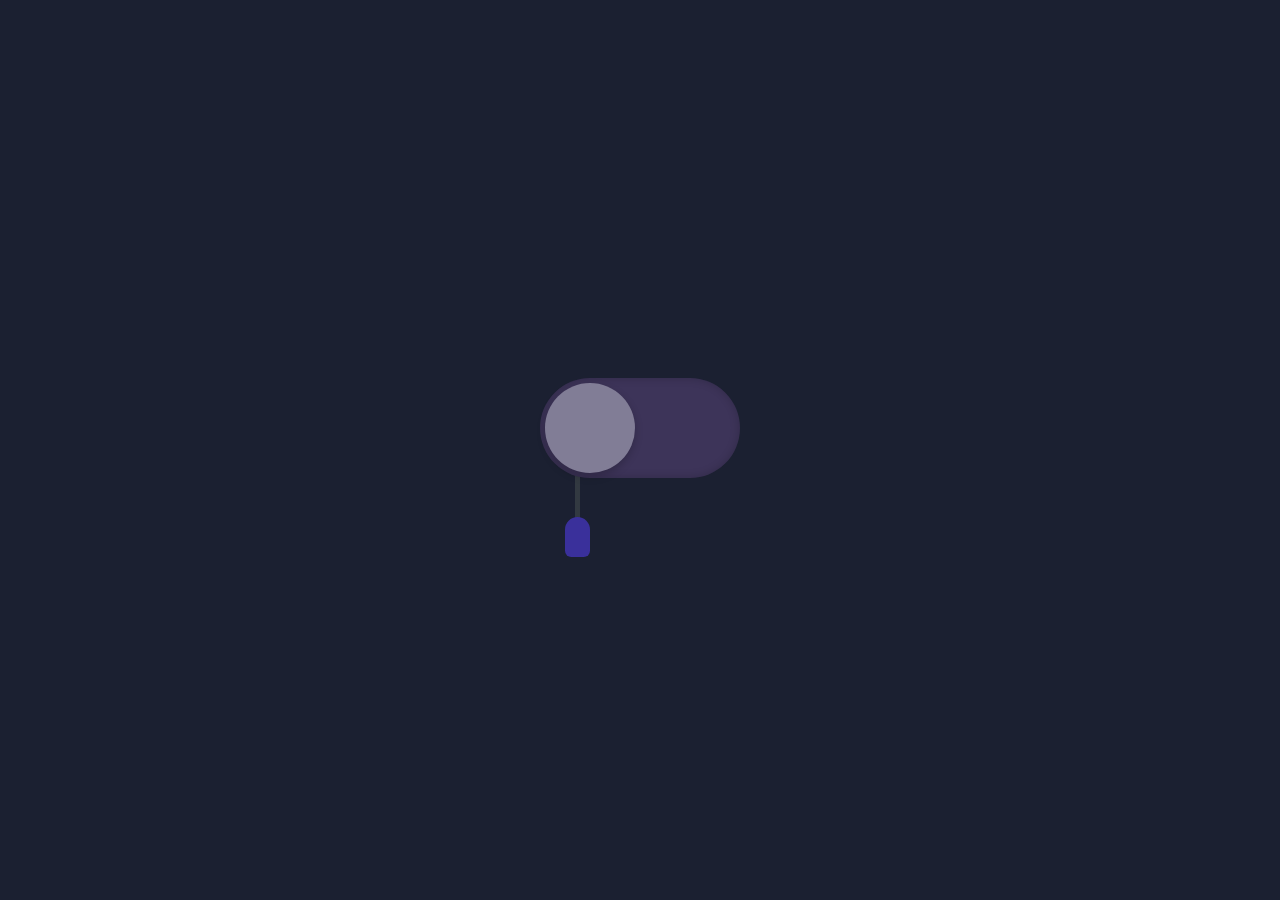
<file: Light-On-Off/index.html>
<!DOCTYPE html>
<html>

<head>
    <title>Light Switch</title>
    <meta charset="UTF-8">
    <link rel="stylesheet" href="styles.css" />
</head>

<body>
    <div class="container">
        <input type="checkbox" class="switchBtn">
        <div class="thread">
            <div class="threadShadow"></div>
        </div>
        <div class="threadEnd">
            <div class="threadEndShadow"></div>
        </div>
    </div>
    <script src="index.js"></script>
</body>

</html>
</file>
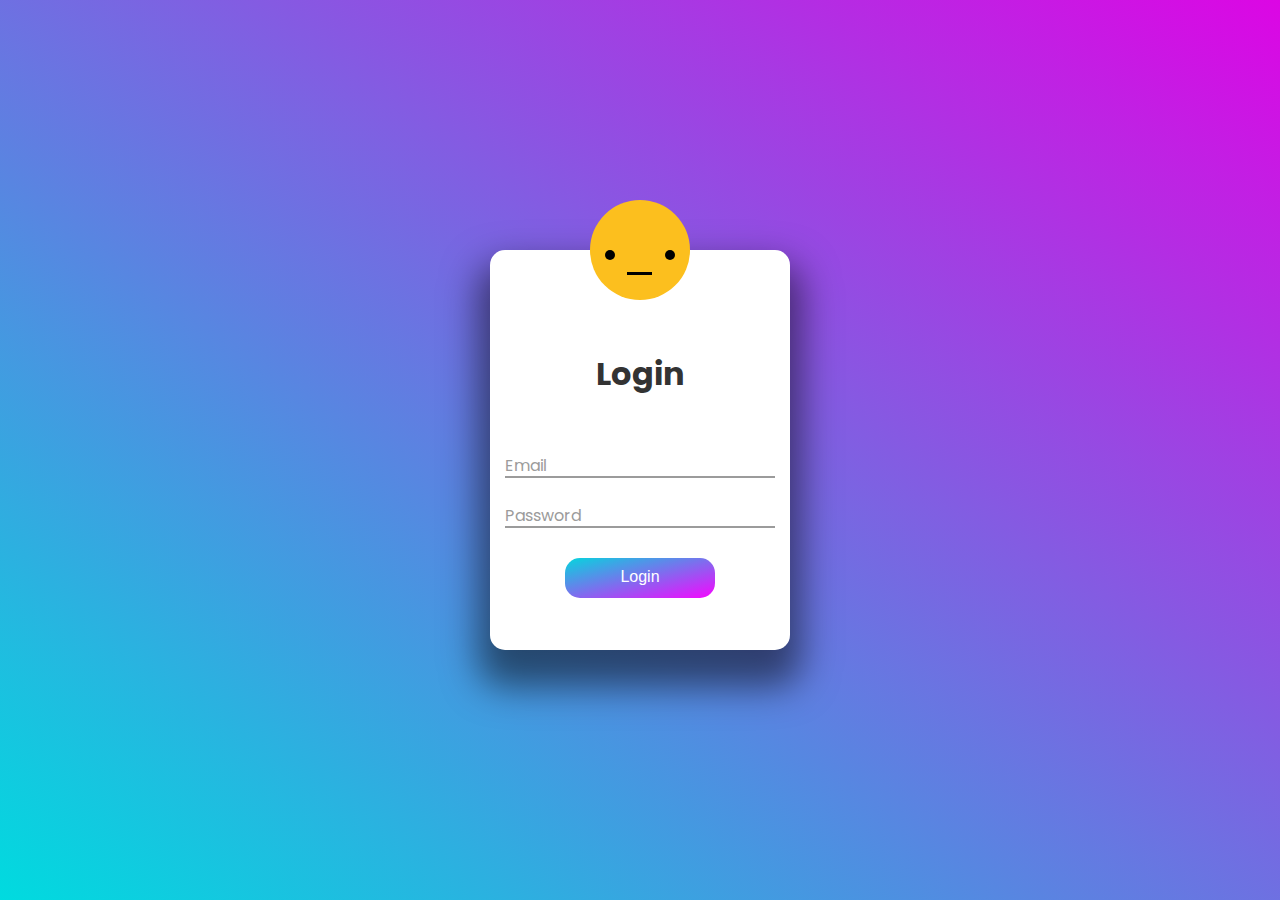
<file: login-form/index.html>
<!DOCTYPE html>
<html>
<head>
    <meta charset="UTF-8">
    <title>Login Form</title>
    <link rel="stylesheet" href="styles.css">
    <link href="https://fonts.googleapis.com/css?family=Poppins&amp;display=swap" 
    rel="stylesheet">
</head>
<body>
    <div class="form">
        <div class="faceContainer">
            <div class="eye" id="left"></div>
            <div class="eye" id="right"></div>
            <div class="mouth"></div>
        </div>
        <h1>Login</h1>
        <input type="email" id="email" autocomplete="off" required>
        <label for="email" class="labelEmail">
            <span class="contentEmail">Email</span></label>
        <input type="password" id="pass" required>
        <label for="pass" class="labelPass">
            <span class="contentPass">Password</span></label>
        <button class="btn">
            <span style="margin-top: 10px;">Login</span></button>
    </div>
    <script src="index.js"></script>
</body>
</html>
</file>
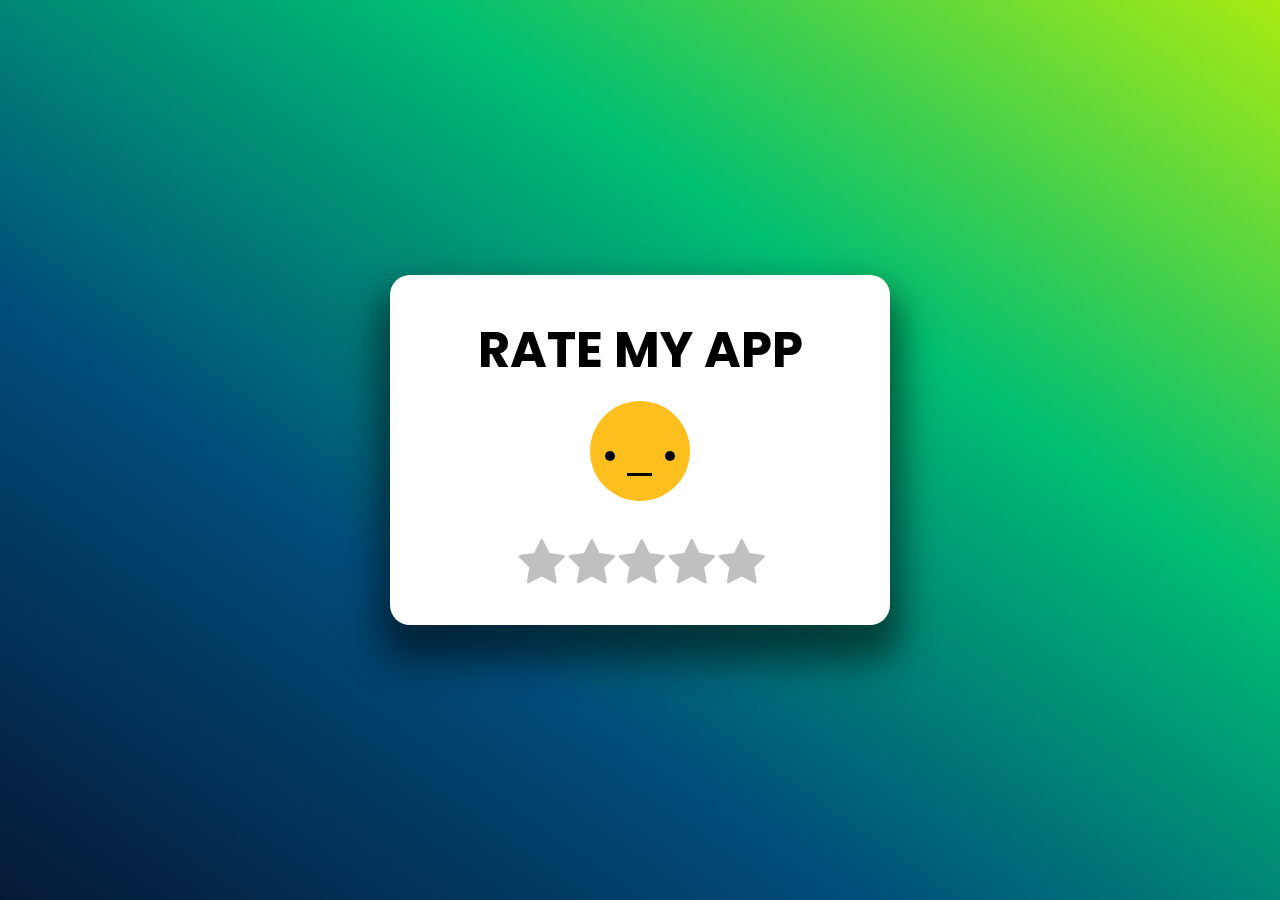
<file: rating/index.html>
<!DOCTYPE html>
<html>
<head>
    <meta charset="UTF-8">
    <title>Rating Animation</title>
    <link rel="stylesheet" href="styles.css">
    <link href="https://stackpath.bootstrapcdn.com/font-awesome/4.7.0/css/font-awesome.min.css" 
    rel="stylesheet">
    <link href="https://fonts.googleapis.com/css?family=Poppins&amp;display=swap" 
    rel="stylesheet">
</head>
<body>
    <div class="container">
        <h1 class="title">RATE MY APP</h1>
        <div class="emoji">
            <div class="eye"></div>
            <div class="eye"></div>
            <div class="mouth"></div>
        </div>
        <div class="starsContainer">
            <input type="radio" name="star" id="star1"><label for="star1"></label>
            <input type="radio" name="star" id="star2"><label for="star2"></label>
            <input type="radio" name="star" id="star3"><label for="star3"></label>
            <input type="radio" name="star" id="star4"><label for="star4"></label>
            <input type="radio" name="star" id="star5"><label for="star5"></label>
        </div>
    </div>
    <script src="index.js"></script>
</body>
</html>
</file>
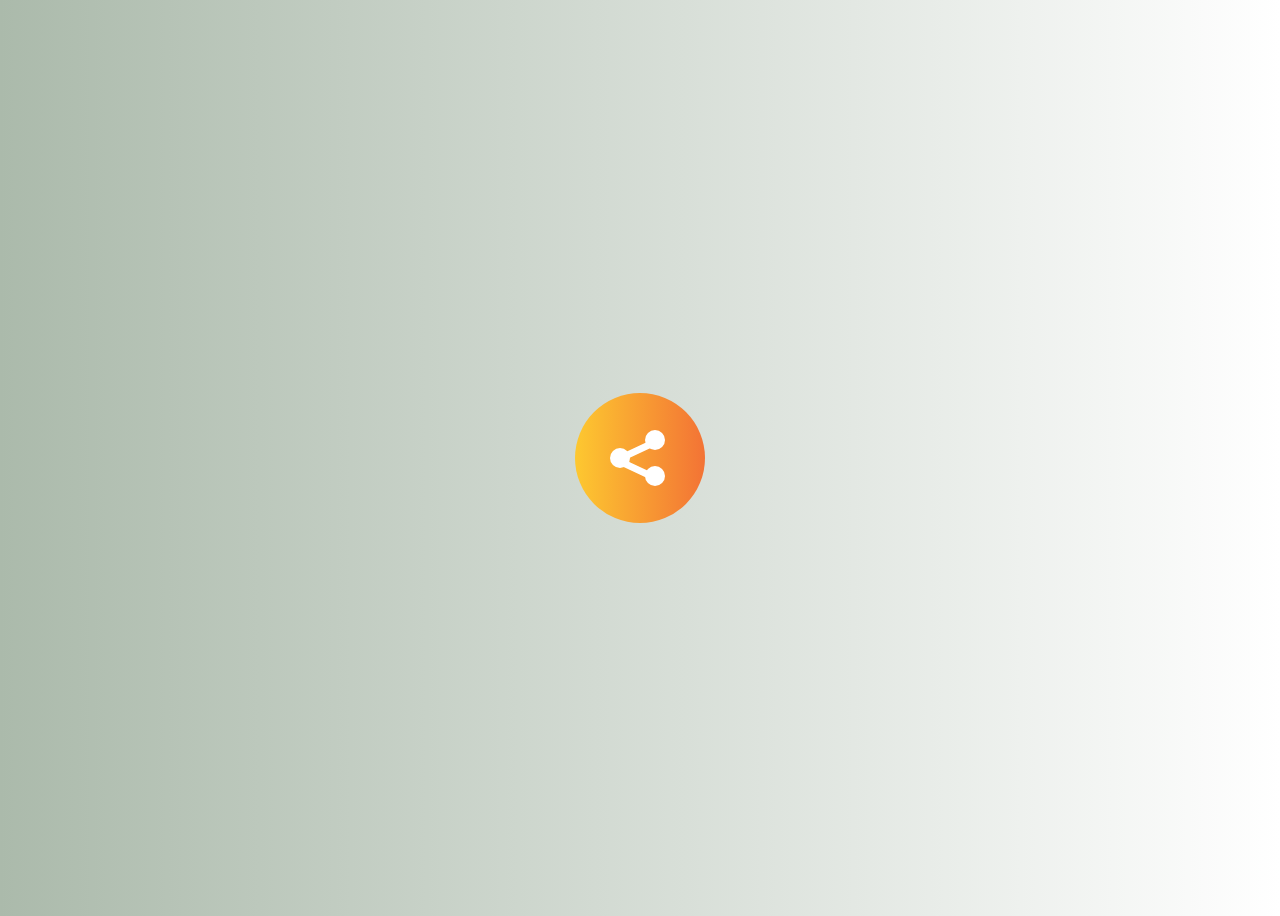
<file: share/index.html>
<!DOCTYPE html>
<html lang="en">

<head>
    <meta charset="UTF-8">
    <title>Share button</title>
    <link rel="stylesheet" href="styles.css">
    <link rel="stylesheet" 
    href="https://cdnjs.cloudflare.com/ajax/libs/font-awesome/5.12.1/css/all.min.css">
</head>

<body>
    <div class="container">
        <div class="bar1"></div>
        <div class="bar2"></div>
        <div class="facebook"><i class="fab fa-facebook-f"></i></div>
        <div class="instagram"><i class="fab fa-instagram"></i></div>
        <div class="linkedin"><i class="fab fa-linkedin-in"></i></div>
    </div>
    <script src="index.js"></script>
</body>

</html>
</file>
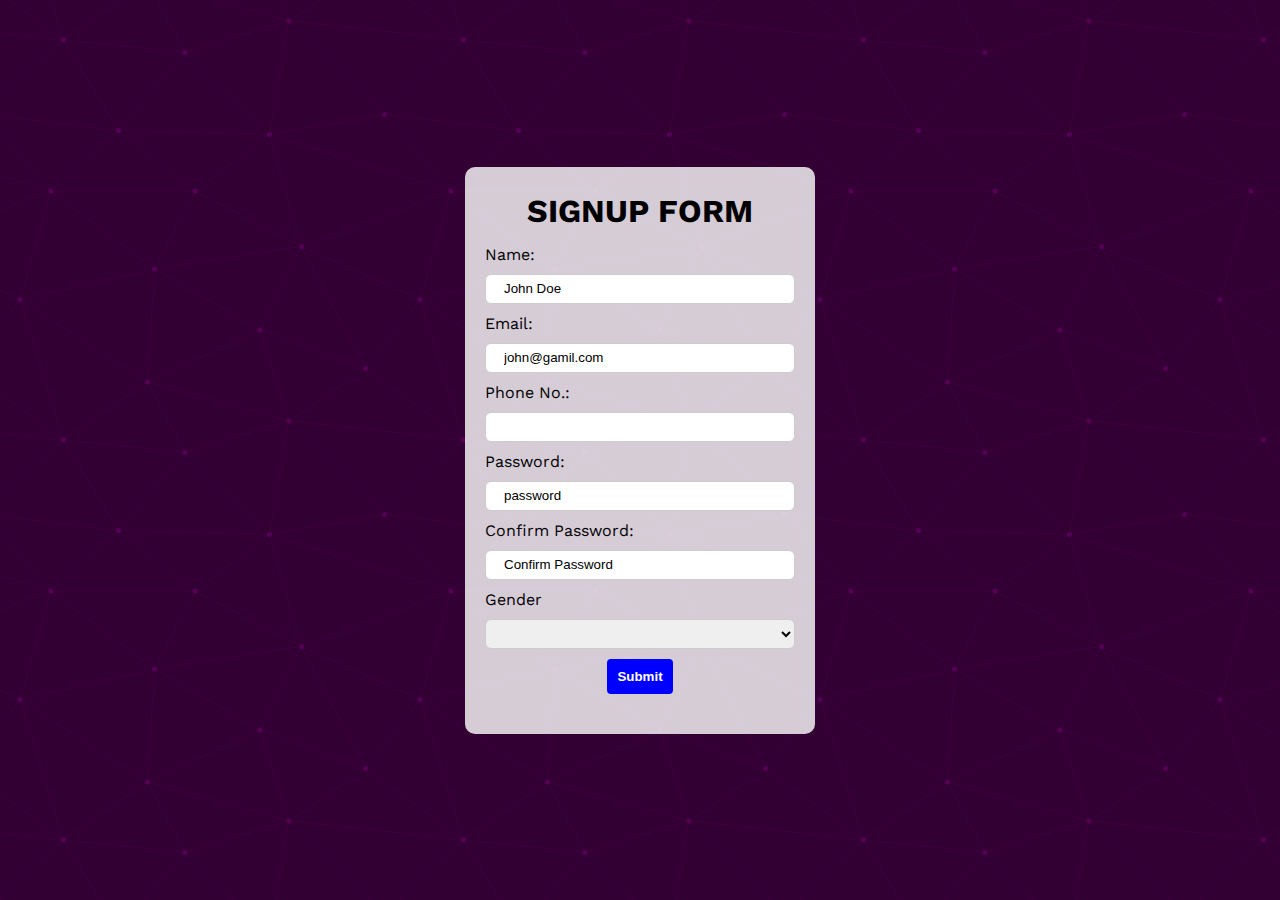
<file: signup-form/index.html>
<!DOCTYPE html>
<html>
<head>
<meta charset="utf-8">
  <meta name="viewport" content="width=device-width, initial-scale=1">
	<link href="https://fonts.googleapis.com/css2?family=Work+Sans:ital@1&display=swap" rel="stylesheet">
    <title>SIGN-UP FORM</title>
	<style>
    *
    {
      margin:0;
      padding:0;
      box-sizing: border-box;
    }
	body{
	background: #330033;
  width:100%;
  height: 100vh;
  background-image: url("data:image/svg+xml,%3Csvg xmlns='http://www.w3.org/2000/svg' width='400' height='400' viewBox='0 0 800 800'%3E%3Cg fill='none' stroke='%23404' stroke-width='1'%3E%3Cpath d='M769 229L1037 260.9M927 880L731 737 520 660 309 538 40 599 295 764 126.5 879.5 40 599-197 493 102 382-31 229 126.5 79.5-69-63'/%3E%3Cpath d='M-31 229L237 261 390 382 603 493 308.5 537.5 101.5 381.5M370 905L295 764'/%3E%3Cpath d='M520 660L578 842 731 737 840 599 603 493 520 660 295 764 309 538 390 382 539 269 769 229 577.5 41.5 370 105 295 -36 126.5 79.5 237 261 102 382 40 599 -69 737 127 880'/%3E%3Cpath d='M520-140L578.5 42.5 731-63M603 493L539 269 237 261 370 105M902 382L539 269M390 382L102 382'/%3E%3Cpath d='M-222 42L126.5 79.5 370 105 539 269 577.5 41.5 927 80 769 229 902 382 603 493 731 737M295-36L577.5 41.5M578 842L295 764M40-201L127 80M102 382L-261 269'/%3E%3C/g%3E%3Cg fill='%23505'%3E%3Ccircle cx='769' cy='229' r='5'/%3E%3Ccircle cx='539' cy='269' r='5'/%3E%3Ccircle cx='603' cy='493' r='5'/%3E%3Ccircle cx='731' cy='737' r='5'/%3E%3Ccircle cx='520' cy='660' r='5'/%3E%3Ccircle cx='309' cy='538' r='5'/%3E%3Ccircle cx='295' cy='764' r='5'/%3E%3Ccircle cx='40' cy='599' r='5'/%3E%3Ccircle cx='102' cy='382' r='5'/%3E%3Ccircle cx='127' cy='80' r='5'/%3E%3Ccircle cx='370' cy='105' r='5'/%3E%3Ccircle cx='578' cy='42' r='5'/%3E%3Ccircle cx='237' cy='261' r='5'/%3E%3Ccircle cx='390' cy='382' r='5'/%3E%3C/g%3E%3C/svg%3E");
  	display:flex;
    justify-content:center;
    align-items: center;
    box-sizing:border-box;
  }
	
	.parent{
    padding:25px 5px;
    width:350px;
  	border-radius: 10px 10px 10px 10px;
  -moz-border-radius: 10px 10px 10px 10px;
  -webkit-border-radius: 10px 10px 10px 10px;
  border: 0px solid #000000;
   background-color: rgba(255,255, 255,0.8);
   display: flex;
   flex-direction: column;
   align-items: center;
 }
 h1{
 text-align:center;
 font-family: 'Work Sans', sans-serif;
 }
form
{
  width:100%;
  display: flex;
  flex-direction: column;
  justify-content: center;
  padding: 15px;
}
 input[type=text],input[type=number], input[type=email],select {
  width: 100%;
  height:30px;
  padding: 12px 18px;
  margin: 10px 0;
  display: inline-block;
  border: 1px solid #ccc;
  border-radius: 6px;
  box-sizing: border-box;
}
input[type=submit] {
  background-color: blue;
  color: white;
  border: 2px solid transparent;
  border-radius: 4px;
  margin:auto;
  font-weight: bold;
  padding:8px;
}
input[type=submit]:hover
{
  color:blue;
  background: transparent;
  border:2px solid blue;
}
label{
  font-family: 'Work Sans', sans-serif;
}

@media (max-width:576px)
{
    body
    {
      background:rgba(255, 255, 255, 0.8);
      background:#bab2bd;
    }
    .parent
    {
      background: #bab2bd;
      width:100%;
    }
    form
    {
      padding:15px 25px;
    }
}

	</style>
</head>
<body>
  <div class="parent" id="p">
    <h1>SIGNUP FORM</h1>
    <form action="login.html">
      <label for="fname"> Name:</label>
      <input type="text" id="fname" name="fname" value="John Doe">
      <label for="email">Email:</label>
      <input type="email" id="email" name="email" value="john@gamil.com">
      <label for="number">Phone No.:</label>
      <input type="number" id="number" name="number" value="987xxxxxxxx">
      <label for="password"> Password:</label>
      <input type="text" id="pass" name="pass" value="password">
      <label for="password"> Confirm Password:</label>
      <input type="text" id="password" name="password" value="Confirm Password">
      <label for="gender">Gender</label>
        <select id="gender" name="gender">
          <option value="male">Male</option>
          <option value="female">Female</option>
        </select>
        <input type="submit" value="Submit">
    </form> 
  </div>
</body>
</html>
</file>
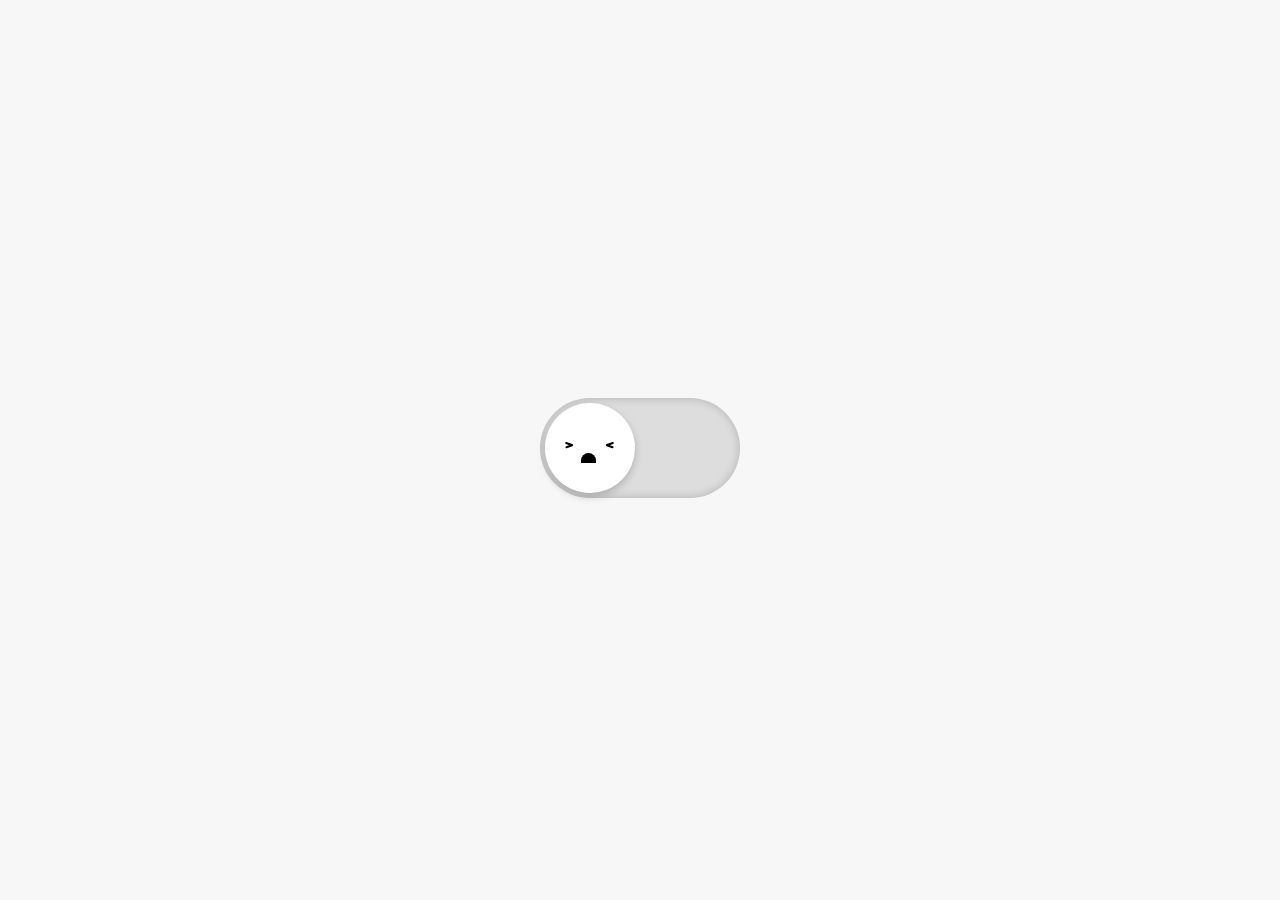
<file: toggle button-recreated/index.html>
<!DOCTYPE html>
<html>

<head>
    <title>Switch</title>
    <meta charset="UTF-8">
    <link rel="stylesheet" href="style.css" />
</head>

<body>
    <div class="container">
        <input type="checkbox" class="switchBtn">
        <div class="mouth">
            <div class="tongue"></div>
        </div>
        <div class="eye1"></div>
        <div class="eye2"></div>
    </div>
    <script src="script.js"></script>
</body>

</html
</file>
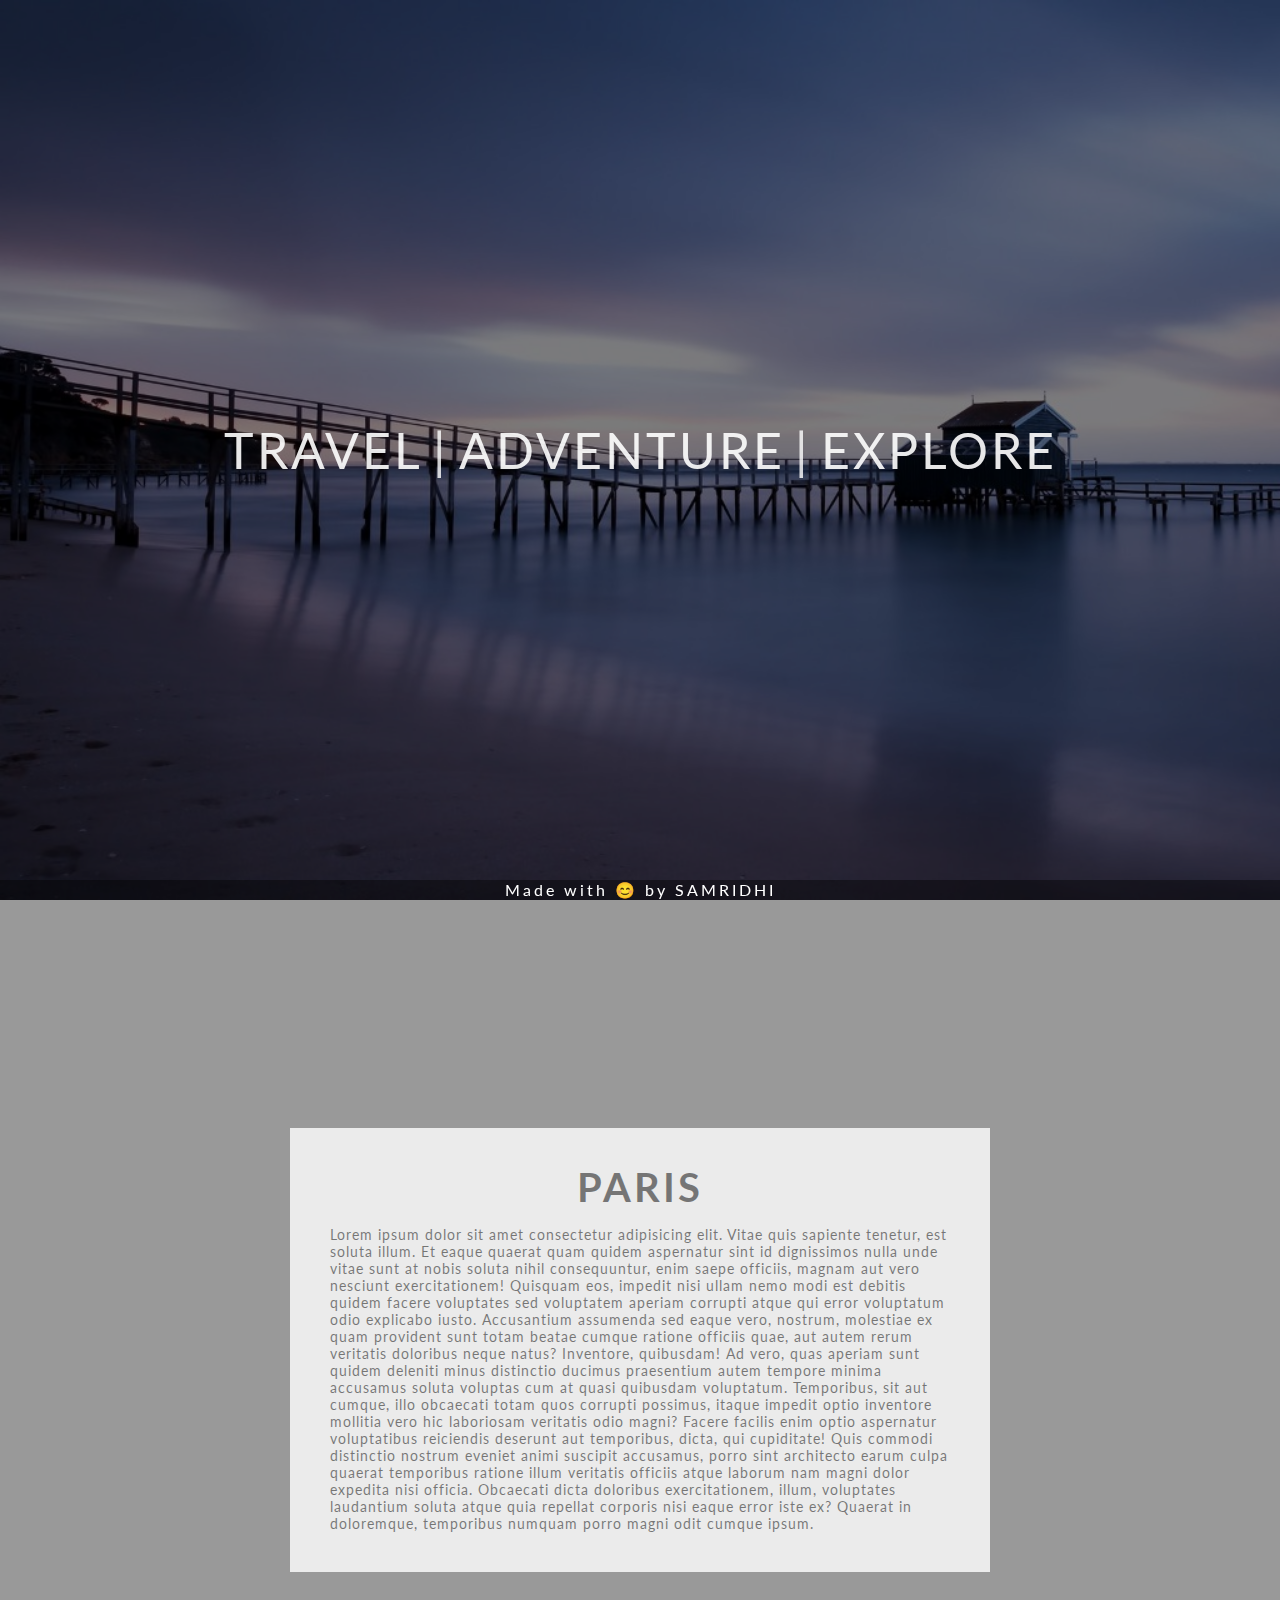
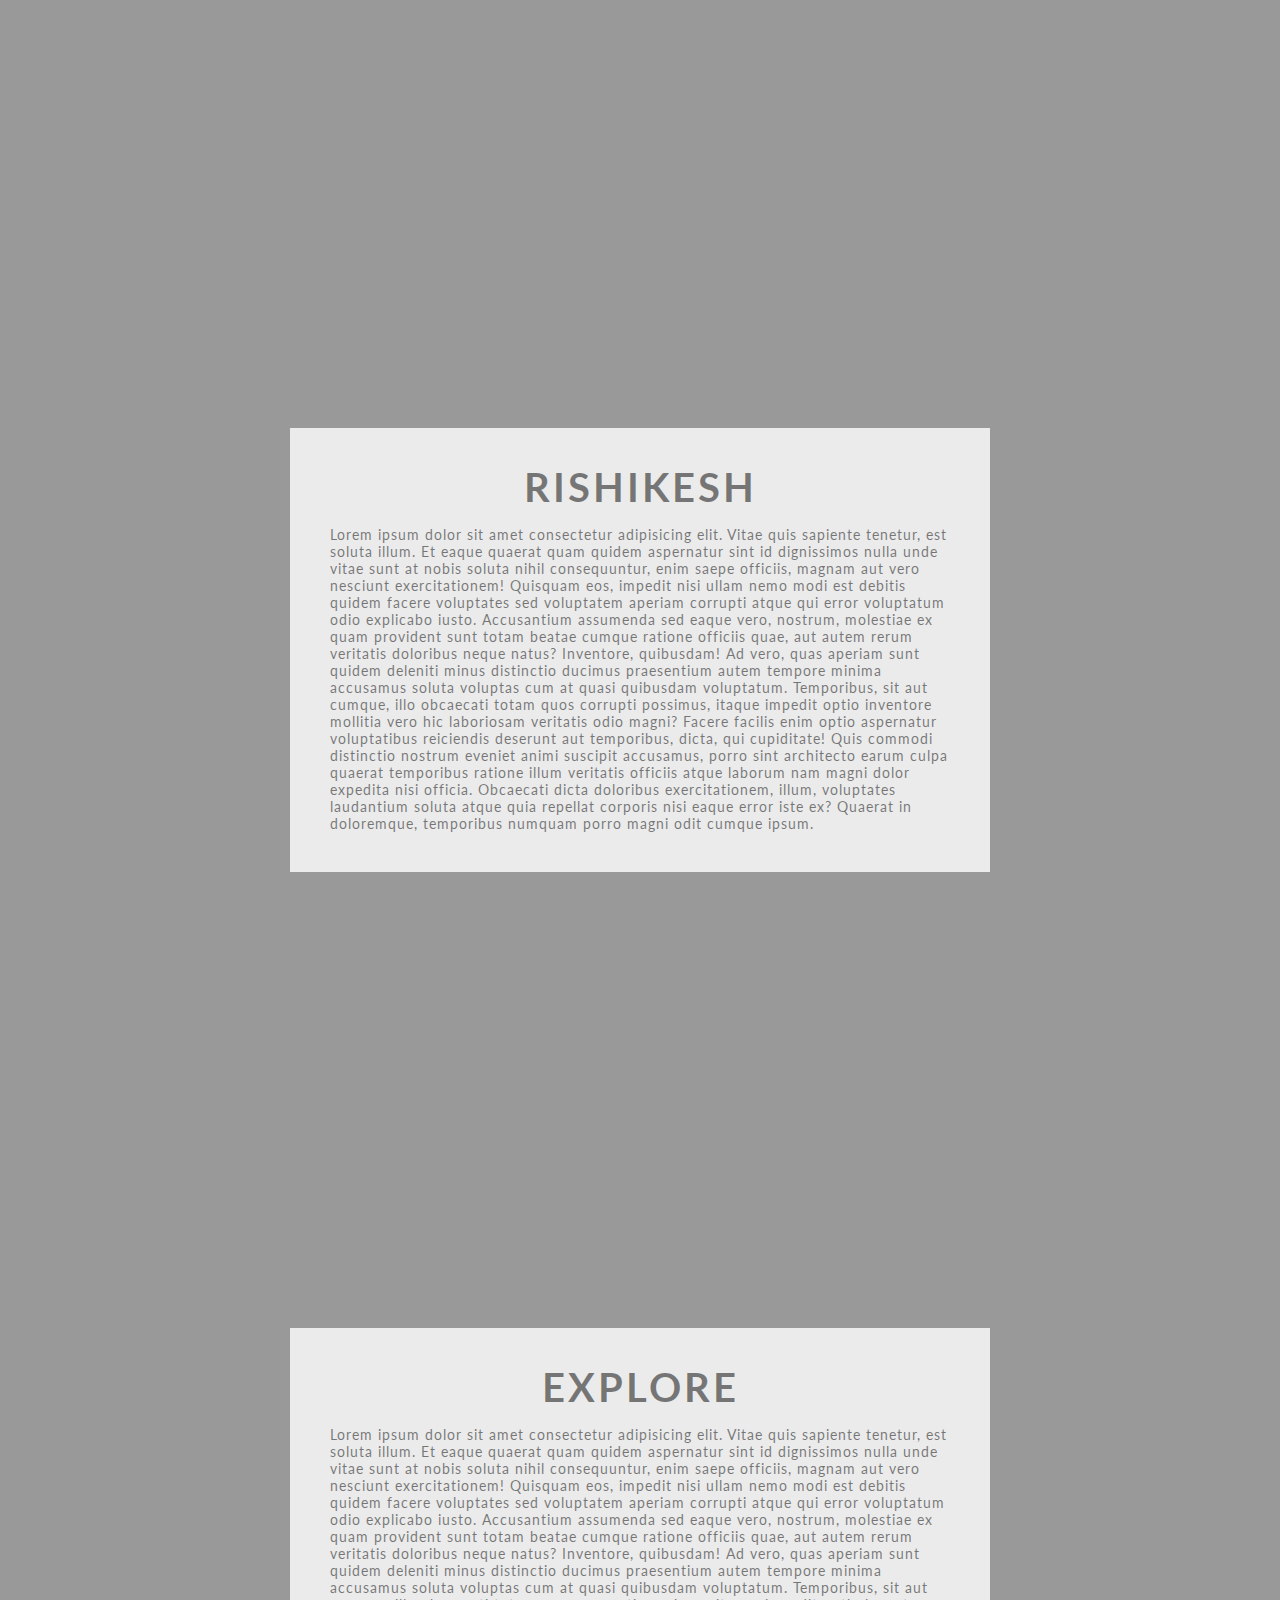
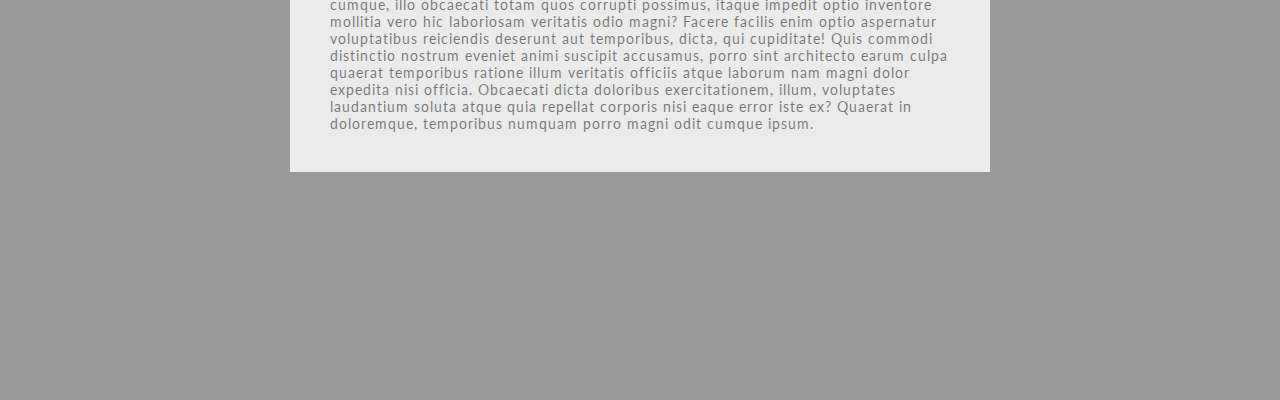
<file: travelwebsite/index.html>
<!DOCTYPE html>
<html lang="en">
<head>
    <meta charset="UTF-8">
    <meta name="viewport" content="width=device-width, initial-scale=1.0">
    <title>EXPLORE</title>
    <link rel="stylesheet" href="mystyle.css">
</head>
<body>
    <div class="section1">
        <div class="text__content">
            <a href="#travel" class="link">travel</a> | <a href="#adventure" class="link">adventure</a> | <a href="#explore" class="link">explore</a>
       
    </div>
    <div id="travel" class="section2">
        <div class="content__box">
            <div class="text__box">
                <div class="heading">paris</div>
                <div class="description">Lorem ipsum dolor sit amet consectetur adipisicing elit. Vitae quis sapiente tenetur, est soluta illum. Et eaque quaerat quam quidem aspernatur sint id dignissimos nulla unde vitae sunt at nobis soluta nihil consequuntur, enim saepe officiis, magnam aut vero nesciunt exercitationem! Quisquam eos, impedit nisi ullam nemo modi est debitis quidem facere voluptates sed voluptatem aperiam corrupti atque qui error voluptatum odio explicabo iusto. Accusantium assumenda sed eaque vero, nostrum, molestiae ex quam provident sunt totam beatae cumque ratione officiis quae, aut autem rerum veritatis doloribus neque natus? Inventore, quibusdam! Ad vero, quas aperiam sunt quidem deleniti minus distinctio ducimus praesentium autem tempore minima accusamus soluta voluptas cum at quasi quibusdam voluptatum. Temporibus, sit aut cumque, illo obcaecati totam quos corrupti possimus, itaque impedit optio inventore mollitia vero hic laboriosam veritatis odio magni? Facere facilis enim optio aspernatur voluptatibus reiciendis deserunt aut temporibus, dicta, qui cupiditate! Quis commodi distinctio nostrum eveniet animi suscipit accusamus, porro sint architecto earum culpa quaerat temporibus ratione illum veritatis officiis atque laborum nam magni dolor expedita nisi officia. Obcaecati dicta doloribus exercitationem, illum, voluptates laudantium soluta atque quia repellat corporis nisi eaque error iste ex? Quaerat in doloremque, temporibus numquam porro magni odit cumque ipsum.</div>
            </div>
        </div>
    </div>
    <div id="adventure" class="section3">
        <div class="content__box">
            <div class="text__box">
                <div class="heading">rishikesh</div>
                <div class="description">Lorem ipsum dolor sit amet consectetur adipisicing elit. Vitae quis sapiente tenetur, est soluta illum. Et eaque quaerat quam quidem aspernatur sint id dignissimos nulla unde vitae sunt at nobis soluta nihil consequuntur, enim saepe officiis, magnam aut vero nesciunt exercitationem! Quisquam eos, impedit nisi ullam nemo modi est debitis quidem facere voluptates sed voluptatem aperiam corrupti atque qui error voluptatum odio explicabo iusto. Accusantium assumenda sed eaque vero, nostrum, molestiae ex quam provident sunt totam beatae cumque ratione officiis quae, aut autem rerum veritatis doloribus neque natus? Inventore, quibusdam! Ad vero, quas aperiam sunt quidem deleniti minus distinctio ducimus praesentium autem tempore minima accusamus soluta voluptas cum at quasi quibusdam voluptatum. Temporibus, sit aut cumque, illo obcaecati totam quos corrupti possimus, itaque impedit optio inventore mollitia vero hic laboriosam veritatis odio magni? Facere facilis enim optio aspernatur voluptatibus reiciendis deserunt aut temporibus, dicta, qui cupiditate! Quis commodi distinctio nostrum eveniet animi suscipit accusamus, porro sint architecto earum culpa quaerat temporibus ratione illum veritatis officiis atque laborum nam magni dolor expedita nisi officia. Obcaecati dicta doloribus exercitationem, illum, voluptates laudantium soluta atque quia repellat corporis nisi eaque error iste ex? Quaerat in doloremque, temporibus numquam porro magni odit cumque ipsum.</div>
            </div>
        </div>
    </div>
    <div id="explore" class="section4">
        <div class="content__box">
            <div class="text__box">
                <div class="heading">explore</div>
                <div class="description">Lorem ipsum dolor sit amet consectetur adipisicing elit. Vitae quis sapiente tenetur, est soluta illum. Et eaque quaerat quam quidem aspernatur sint id dignissimos nulla unde vitae sunt at nobis soluta nihil consequuntur, enim saepe officiis, magnam aut vero nesciunt exercitationem! Quisquam eos, impedit nisi ullam nemo modi est debitis quidem facere voluptates sed voluptatem aperiam corrupti atque qui error voluptatum odio explicabo iusto. Accusantium assumenda sed eaque vero, nostrum, molestiae ex quam provident sunt totam beatae cumque ratione officiis quae, aut autem rerum veritatis doloribus neque natus? Inventore, quibusdam! Ad vero, quas aperiam sunt quidem deleniti minus distinctio ducimus praesentium autem tempore minima accusamus soluta voluptas cum at quasi quibusdam voluptatum. Temporibus, sit aut cumque, illo obcaecati totam quos corrupti possimus, itaque impedit optio inventore mollitia vero hic laboriosam veritatis odio magni? Facere facilis enim optio aspernatur voluptatibus reiciendis deserunt aut temporibus, dicta, qui cupiditate! Quis commodi distinctio nostrum eveniet animi suscipit accusamus, porro sint architecto earum culpa quaerat temporibus ratione illum veritatis officiis atque laborum nam magni dolor expedita nisi officia. Obcaecati dicta doloribus exercitationem, illum, voluptates laudantium soluta atque quia repellat corporis nisi eaque error iste ex? Quaerat in doloremque, temporibus numquam porro magni odit cumque ipsum.</div>
            </div>
        </div>
    </div>

    <footer>Made with 😊  by SAMRIDHI</footer>
</body>
</html>
</file>
<file: Light-On-Off/styles.css>
* {
    margin: 0;
    padding: 0;
    box-sizing: border-box;
}

body {
    background-color: #1b2031;
    display: flex;
    height: 100vh;
    display: flex;
    justify-content: center;
    align-items: center;
}

.container {
    position: relative;
    top: 50px;
}

input {
    position: relative;
    width: 200px;
    height: 100px;
    background-color: #3d3459;
    border-radius: 60px;
    box-shadow: inset 0 0 10px rgba(0, 0, 0, 0.2);
    -webkit-appearance: none;
    outline: none;
    cursor: pointer;
    transition: all 0.5s ease-in-out;
}

input::before {
    content: "";
    position: absolute;
    width: 100px;
    height: 100px;
    border-radius: 50%;
    top: 0;
    left: 0;
    background-color: #817d96;
    transform: scale(0.9);
    box-shadow: 0 4px 10px rgba(0, 0, 0, 0.2);
    transition: 0.5s;
}

input:checked::before {
    left: 100px;
    background-color: #fff;
    box-shadow: 0 0 60px 30px #699ba9, 0 0 100px 60px #303f52;
}

.thread {
    position: relative;
    width: 5px;
    height: 100px;
    background-color: #323941;
    left: 35px;
    bottom: 60px;
    z-index: -1;
    animation: off 0.5s ease;
}

.threadShadow {
    position: absolute;
    width: 50%;
    height: 100%;
    background-color: #39414a;
    right: 0;
    opacity: 0;
    transition: all 0.4s ease;
}

.threadEnd {
    position: relative;
    width: 25px;
    height: 40px;
    background-color: #3a309b;
    bottom: 65px;
    left: 25px;
    border-radius: 20px 20px 10px 10px;
    overflow: hidden;
    cursor: pointer;
    transition: all 0.4s ease;
    animation: off 0.5s ease;
}

.threadEndShadow {
    width: 0;
    height: 0;
    border-top: 30px solid #8378ff;
    border-left: 25px solid transparent;
    opacity: 0;
    transition: all 0.4s ease;
}

.container.on .threadEndShadow, .container.on .threadShadow{
    opacity: 1;
}

.container.on .threadEnd, .container.on .thread {
    animation: on 0.8s ease;
}

.container.on .threadEnd {
    background-color: #695dff;
}

@keyframes on {
    0% {
        transform: translateY(0px);
    }
    25% {
        transform: translateY(20px);
    }
    50% {
        transform: translateY(-10px);
    }
    65% {
        transform: translateY(0px);
    }
    80% {
        transform: translateY(-5px);
    }
    95% {
        transform: translateY(0px);
    }
    100% {
        transform: translateY(0px);
    }
}

@keyframes off {
    0% {
        transform: translateY(0px);
    }
    50% {
        transform: translateY(20px);
    }
    100% {
        transform: translateY(0px);
    }
}
</file>
<file: login-form/styles.css>
* {
    margin: 0;
    padding: 0;
    box-sizing: border-box;
}
body {
    height: 100vh;
    font-family: 'Poppins', sans-serif;
    background-image: linear-gradient(to top right, #00dbdf, #dc06e4);
    display: flex;
    flex-direction: column;
    justify-content: center;
    align-items: center;
}
.form {
    width: 300px;
    height: 400px;
    position: relative;
    background-color: #fff;
    display: flex;
    flex-direction: column;
    justify-content: flex-start;
    border-radius: 15px;
    padding: 0 15px 0 15px;
    box-shadow: 0px 25px 36px 12px rgba(0, 0, 0, 0.51);
}
.form input {
    width: 100%;
    height: 50px;
    padding-top: 20px;
    color: #363636;
    border: none;
    background-color: #fff;
    border-bottom: 2px solid #9b9b9b;
    outline: none;
}

.form label {
    transform: translateY(-50px);
    pointer-events: none;
}
.contentEmail, .contentPass {
    position: absolute;
    top: 25px;
    color: #9b9b9b;
    transition: all 0.3s ease;
}

.form input:focus+.labelEmail .contentEmail, 
.form input:valid+.labelEmail .contentEmail {
    transform: translateY(-100%);
    font-size: 14px;
    color: #333;
}

.form input:focus+.labelPass .contentPass,
.form input:valid+.labelPass .contentPass {
    transform: translateY(-100%);
    font-size: 14px;
    color: #333;
}

button {
    background-image: linear-gradient(to bottom right, #04d6dd, #f606ff);
    color: white;
    width: 150px;
    height: 40px;
    border: none;
    border-radius: 15px;
    display: flex;
    align-self: center;
    margin-top: 30px;
    justify-content: center;
    font-size: 16px;
    text-align: center;
    outline: none;
    cursor: pointer;
    transition: all 0.3s ease;
}

button:hover {
    transform: translateY(7px);
}

h1 {
    align-self: center;
    color: #333333;
    margin-bottom: 30px;
}

.faceContainer {
    width: 100px;
    height: 100px;
    border: none;
    border-radius: 50%;
    background-color: #fcbf1e;
    position: relative;
    top: 0%;
    left: 50%;
    transform: translate(-50%, -50%);
}

.eye {
    width: 10px;
    height: 10px;
    background-color: black;
    border: none;
    border-radius: 50%;
    position: absolute;
    top: 50%;
    left: 15%;
}
.eye:nth-child(2) {
    left: 75%;
}
.mouth {
    width: 25px;
    height: 30px;
    border-bottom: 3px solid black;
    border-radius: 0%;
    position: absolute;
    top: 45%;
    left: 37%;
}

@keyframes first {
    0% {
        border-radius: 0%;
    } 100% {
        border-radius: 30%;
    }
}
@keyframes second {
    0% {
        height: 10px;
        width: 10px;
        border-radius: 50%;
    } 100% {
        height: 2px;
        width: 10px;
        border-radius: 25%;
    }
}
@keyframes last {
    0% {
        height: 2px;
        width: 10px;
        border-radius: 25%;
    } 100% {
        height: 10px;
        width: 10px;
        border-radius: 50%;
    }
}
@keyframes lastLast {
    0% {
        border-radius: 30%;
        border-bottom: 3px solid black;
    } 100% {
        border-radius: 30%;
        border-bottom: 13px solid black;
    }
}
</file>
<file: rating/styles.css>
* {
    margin: 0;
    padding: 0;
    box-sizing: border-box;
}

body {
    height: 100vh;
    background-image: linear-gradient(to right top, #051937, #004d7a, #00bf72, #a8eb12);
}

h1 {
    font-family: "Poppins", sans-serif;
    font-size: 50px;
    margin-bottom: -25px;
}

.container {
    width: 500px;
    height: 350px;
    background-color: white;
    position: absolute;
    top: 50%;
    left: 50%;
    transform: translate(-50%, -50%);
    border: none;
    border-radius: 20px;
    box-shadow: 0px 25px 36px 12px rgba(0, 0, 0, 0.51);
    display: flex;
    flex-direction: column;
    justify-content: space-evenly;
    align-items: center;
}

.starsContainer {
    position: relative;
    transform: rotateY(180deg);
    display: flex;
}

.starsContainer label {
    display: block;
    cursor: pointer;
    width: 50px;
}

.starsContainer label::before, .starsContainer label::after {
    content: '\f005';
    font-family: fontAwesome;
    display: block;
    position: relative;
    font-size: 50px;
    color: silver;
}

.starsContainer label::after {
    position: absolute;
    color: #f3c623;
    top: 0;
    opacity: 0;
    transition-duration: 0.5s;
    text-shadow: 0 2px 5px rgba(0, 0, 0, 0.51);
}

.starsContainer label:hover::after, 
.starsContainer input:checked ~ label::after {
    opacity: 1;
}

.starsContainer input {
    display: none;
}

.emoji {
    width: 100px;
    height: 100px;
    background-color: #fcbf1e;
    border: none;
    border-radius: 50%;
    position: relative;
}

.eye {
    width: 10px;
    height: 10px;
    background-color: black;
    border: none;
    border-radius: 50%;
    position: absolute;
    top: 50%;
    left: 15%;
    transition: 0.5s;
}

.eye:nth-child(2) {
    left: 75%;
}

.mouth {
    width: 25px;
    height: 30px;
    border-bottom: 3px solid black;
    border-radius: 0%;
    position: absolute;
    top: 45%;
    left: 37%;
    transition: 0.5s;
}
</file>
<file: share/styles.css>
body {
    background: linear-gradient(to right, #abbaab, #ffffff);
    height: 100vh;
    display: flex;
    align-items: center;
    justify-content: center;
}

.container {
    width: 130px;
    height: 130px;
    border-radius: 50%;
    background: linear-gradient(to right, #fdc830, #f37335);
    display: flex;
    justify-content: center;
    align-items: center;
    cursor: pointer;
    transition: all 0.3s ease-in-out;
}

.bar1, .bar2{
    width: 50px;
    height: 7px;
    background-color: white;
    transform: translate(-5px, 10px) rotate(25deg);
    transition: all 0.3s ease-in-out;
    border-radius: 10px; 
}

.bar2 {
    transform: translate(-5px, -7px) rotate(-25deg); 
    position: absolute;
}

.container div {
    display: flex;
    justify-content: center;
    align-items: center;
}

.container div i {
    font-size: 0;
    opacity: 0;
    transition: all 0.3s ease-in-out;
}

.facebook, .instagram, .linkedin {
    width: 20px;
    height: 20px;
    background-color: white;
    border-radius: 50%;
    position: absolute;
    transition: all 0.3s ease-in-out;
    transform: translate(15px, -18px);
}

.instagram {
    transform: translateX(-20px);
}

.linkedin {
    transform: translate(15px, 18px);
}

.facebook.exp, .instagram.exp, .linkedin.exp {
    transform: translate(80px, -80px);
    width: 100px;
    height: 100px;
    box-shadow: 0px 0px 5px 0px rgba(0,0,0,0.5);
}

.facebook.exp:hover {
    background-color: #4167b2;
}

.facebook.exp:hover i, .instagram.exp:hover i, .linkedin.exp:hover i {
    color: white;
}

.instagram.exp {
    transform: translateX(-100px);
}

.instagram.exp:hover {
    background-color: #d40064
}

.linkedin.exp {
    transform: translate(80px, 80px);
}

.linkedin.exp:hover {
    background-color: #0274b3;
}

.bar1.exp, .bar2.exp {
    transform: rotate(45deg);
    width: 30px;
    height: 5px;
}

.bar2.exp {
    transform: rotate(-45deg);
}

.container.exp {
    width: 60px;
    height: 60px;
}

.container div i.exp {
    opacity: 1;
    font-size: 60px;
}
</file>
<file: toggle button-recreated/style.css>
* {
    margin: 0;
    padding: 0;
    box-sizing: border-box;
}

body {
    background-color: #f7f7f7;
    display: flex;
    height: 100vh;
}

.container {
    margin: auto;
    position: relative;
}

input {
    position: relative;
    width: 200px;
    height: 100px;
    background-color: #dddddd;
    border-radius: 60px;
    box-shadow: inset 0 0 10px rgba(0, 0, 0, 0.2);
    -webkit-appearance: none;
    outline: none;
    transition: all 0.5s ease-in-out; 
}

input:checked {
    background-color: #ffacb7;
}

input::before {
    content: "";
    position: absolute;
    width: 100px;
    height: 100px;
    border-radius: 50%;
    top: 0;
    left: 0;
    background-color: #fff;
    transform: scale(0.9);
    box-shadow: 0 4px 10px rgba(0, 0, 0, 0.2);
    transition: 0.5s;
}

input:checked::before {
    left: 100px;
}

.mouth {
    width: 15px;
    height: 10px;
    border-radius: 10px 10px 0 0;
    background-color: black;
    position: absolute;
    top: 55px;
    left: 41px;
    transition: all 0.5s ease;
}

.mouth.happy {
    left: 143px;
    border-radius: 0 0 10px 10px;
}

.eye1, .eye2 {
    width: 8px;
    height: 2px;
    background-color: black;
    position: absolute;
    top: 45px;
    left: 25px;
    border-radius: 3px;
    transition: all 0.5s ease;
    transform: rotate(20deg);
}

.eye1::after, .eye2::after {
    content: "";
    width: 8px;
    height: 2px;
    background-color: black;
    position: absolute;
    top: 2px;
    left: 1px;
    border-radius: 3px;
    transition: all 0.5s ease;
    transform: rotate(-40deg);
}

.eye2 {
    left: 66px;
    transform: rotate(-20deg);
}

.eye2::after {
    transform: rotate(40deg);
    left: -1px;
}

.eye1.happy, .eye2.happy {
    width: 7px;
    height: 7px;
    border-radius: 50%;
    left: 125px;
}

.eye2.happy {
    left: 170px;
}

.eye1.happy::after, .eye2.happy::after {
    opacity: 0;
}

.tongue {
    height: 4px;
    width: 9px;
    border-radius: 100%;
    background-color: #ffacb7;
    position: absolute;
    top: 5px;
    left: 3px;
    opacity: 0;
    transition: all 0.4s ease;
}

.tongue.happy {
    opacity: 1;
}
</file>
<file: travelwebsite/mystyle.css>
@import url('https://fonts.googleapis.com/css2?family=Lato&display=swap');
*{
 
    padding: 0;
    margin: 0;
    font-family: 'Lato', sans-serif;
}
.section1{
    background:url(img/1.jpeg);
    background-size: cover;
    background-repeat: no-repeat;
    background-attachment: fixed;
    height: 100vh;
}
.text__content{
    font-size: 50px;
    color: rgba(255,255, 255,0.8);
    background-color: rgba(0,0,0,0.5);
    height: 100%;
    text-transform: uppercase;
    display: flex;
    letter-spacing: 3px;
	justify-content: center;
    align-items: center;
}

.link{
    margin-right: 10px;
    margin-left: 10px;
    color: rgba(255,255, 255,0.9);
    text-decoration: none;
    transition: 0.4s ease;
}

.link:hover{
    color: rgba(255,255, 255,1);
}

.section2{
    height: 100vh;
	 background: url(img/2.jpeg);
    background-size: cover;
    background-repeat: no-repeat;
    background-attachment: fixed;
    background-position: center;
}
.section3{
    height: 100vh;
	 background: url(img/3.jpeg);
    background-size: cover;
    background-repeat: no-repeat;
    background-attachment: fixed;
    background-position: center;
}
.section4{
    height: 100vh;
	 background: url(img/4.jpeg);
    background-size: cover;
    background-repeat: no-repeat;
    background-attachment: fixed;
    background-position: center;
}

.content__box{
    background-color: rgba(0,0,0,0.4);
    height: 100%;
    display: flex;
    justify-content: center;
    align-items: center;
}

.text__box {
    background-color: rgba(255,255, 255,0.8);
    color: rgba(0,0,0,0.5);
	width: 50%;
	padding: 30px;
}

.heading{
	font-size:40px;
	font-weight:bold;
    text-align: center;
    text-transform: uppercase;
    padding: 5px;
    letter-spacing: 3px;
}

.description{
    padding: 10px;
    text-align: left;
    font-size: 14px;
    letter-spacing: 1px;
}


::-webkit-scrollbar {
    width: 10px;
}
  
::-webkit-scrollbar-track {
  background: rgba(95,52,175,0.5);
}
   

::-webkit-scrollbar-thumb {
  background: rgba(95,52,175,1.0); 
}
  
footer{
    text-align: center;
    background-color: rgba(0,0,0,0.4);
    position: fixed;
    bottom: 0;
    width: 100%;
    color: rgb(255,255, 255);
    letter-spacing: 3px;
}
</file>
